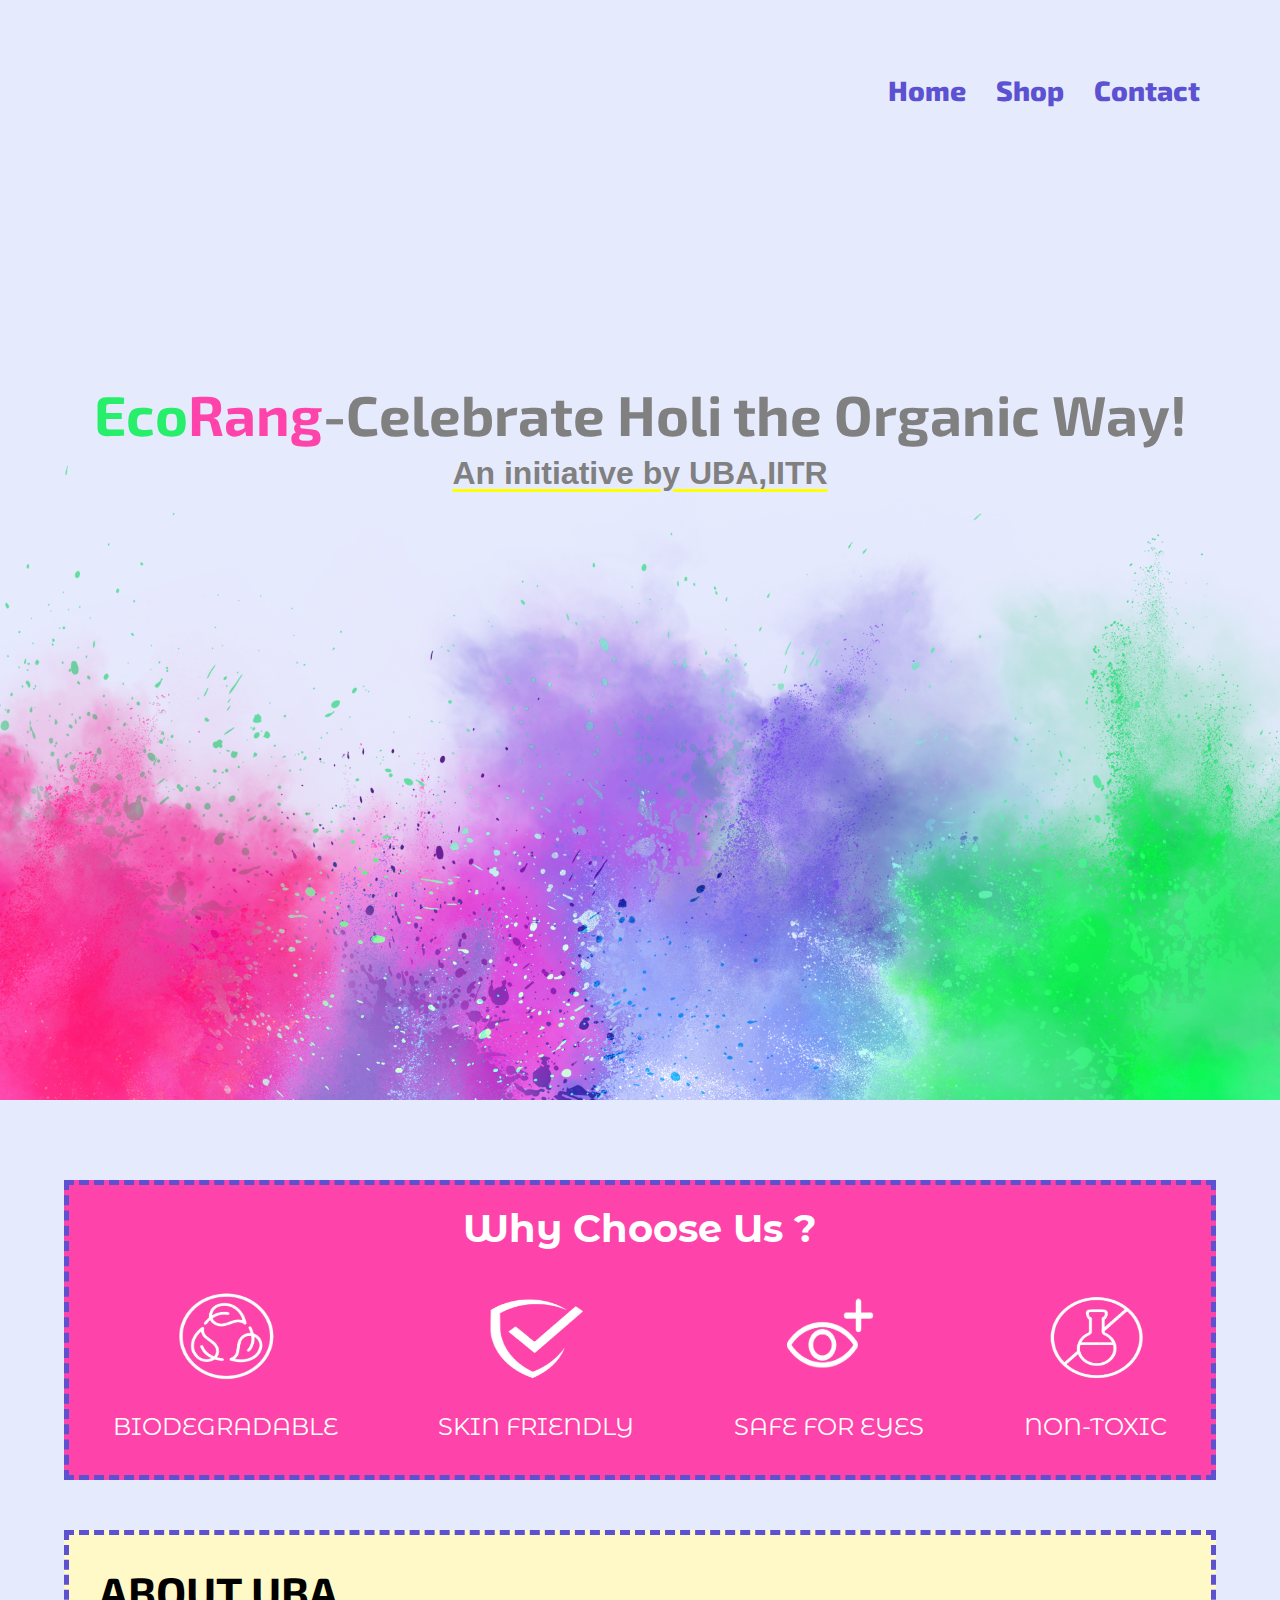
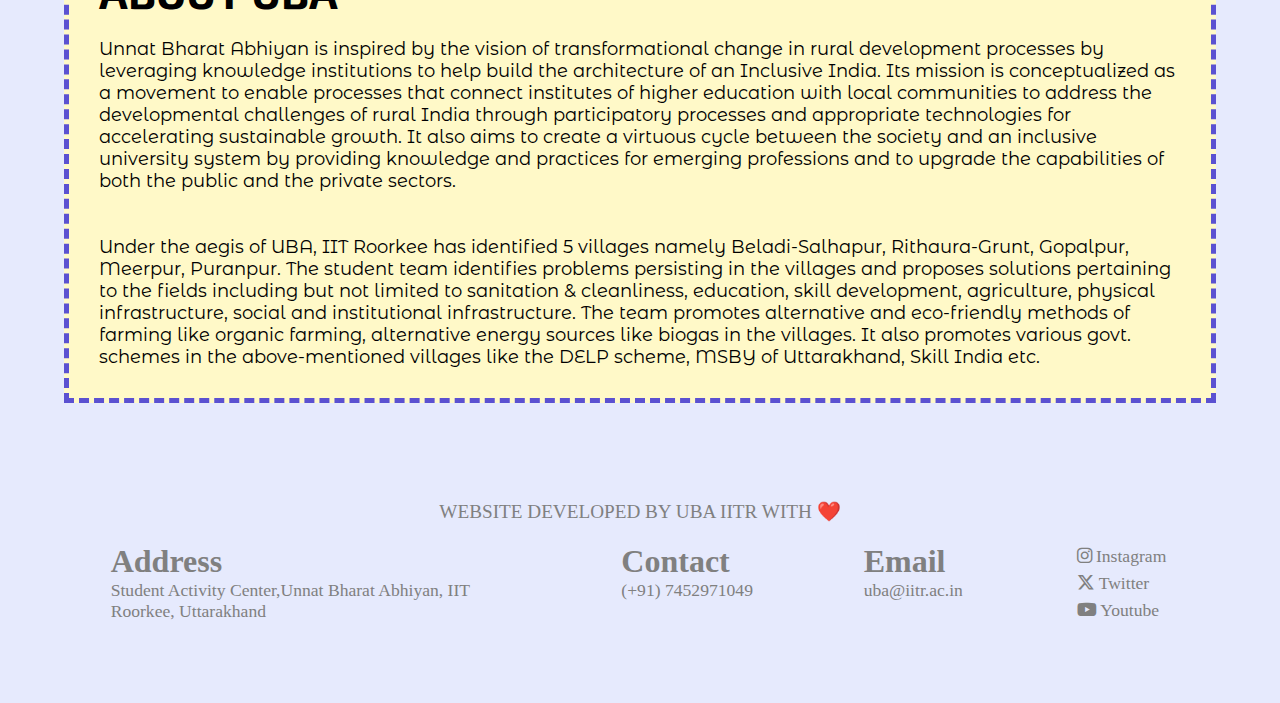
<file: index.html>
<!DOCTYPE html>
<html lang="en">
<head>
    <meta charset="UTF-8">
    <meta name="viewport" content="width=device-width, initial-scale=1.0">
    <link rel="stylesheet" href="https://cdnjs.cloudflare.com/ajax/libs/font-awesome/6.7.2/css/all.min.css" integrity="sha512-Evv84Mr4kqVGRNSgIGL/F/aIDqQb7xQ2vcrdIwxfjThSH8CSR7PBEakCr51Ck+w+/U6swU2Im1vVX0SVk9ABhg==" crossorigin="anonymous" referrerpolicy="no-referrer" />
    <link rel="preconnect" href="https://fonts.googleapis.com">
<link rel="preconnect" href="https://fonts.gstatic.com" crossorigin>
<link href="https://fonts.googleapis.com/css2?family=Montserrat+Alternates:ital,wght@0,100;0,200;0,300;0,400;0,500;0,600;0,700;0,800;0,900;1,100;1,200;1,300;1,400;1,500;1,600;1,700;1,800;1,900&display=swap" rel="stylesheet">
    <link rel="preconnect" href="https://fonts.googleapis.com">
<link rel="preconnect" href="https://fonts.gstatic.com" crossorigin>
<link href="https://fonts.googleapis.com/css2?family=Montserrat+Alternates:ital,wght@0,100;0,200;0,300;0,400;0,500;0,600;0,700;0,800;0,900;1,100;1,200;1,300;1,400;1,500;1,600;1,700;1,800;1,900&display=swap" rel="stylesheet">
    <link rel="preconnect" href="https://fonts.googleapis.com">
    <link rel="preconnect" href="https://fonts.googleapis.com">
<link rel="preconnect" href="https://fonts.gstatic.com" crossorigin>
<link href="https://fonts.googleapis.com/css2?family=Galindo&display=swap" rel="stylesheet">
    <link rel="preconnect" href="https://fonts.gstatic.com" crossorigin>
    <link href="https://fonts.googleapis.com/css2?family=Hanalei+Fill&display=swap" rel="stylesheet">
    <link rel="preconnect" href="https://fonts.googleapis.com">
<link rel="preconnect" href="https://fonts.gstatic.com" crossorigin>
<link href="https://fonts.googleapis.com/css2?family=Exo+2:ital,wght@0,100..900;1,100..900&display=swap" rel="stylesheet">
    <title>Rang</title>
<link rel="stylesheet" href="style.css">
</head>
<body>
    <div class="main-section">
        <div class="main">
            <div class="nav-bar">
                <img class="logo" src="images\image.png">
                <a href="index.html">
                    <button> Home </button>
                </a>
                <a href="shop.html">
                    <button>Shop</button>
                </a>
                <a href="contact.html">
                    <button>Contact</button>
                </a>
            </div>
            <div class="text">
                <h1><span style="color: #27EF6B;">Eco</span><span style="color: #FE44AA;">Rang</span>-Celebrate Holi the Organic Way!</h1>
               <h2>An initiative by UBA,IITR</h2>
            </div>  
            <img class="scroll" src="images\colors.png">
         </div>
    </div>
    
    <div class="main-second">
            <div class="content-1">
                <div class="heading">
                    <h1>Why Choose Us ?</h1>
                </div>
            <div class="qualities">
                <div class="quality">
                          <img src="images\biodegradable.png">
                        <p>BIODEGRADABLE</p>
                </div>
                <div class="quality">
                    <img src="images\safe.png">
                <P>SKIN FRIENDLY</P>
                </div>
                <div class="quality">
                    <img src="images\eye.png">
                    <p>SAFE FOR EYES</p>
                </div>
                <div class="quality">
                    <img src="images\toxic.png">
                    <p>NON-TOXIC</p>
                </div>
            </div>
        </div>

        <div class="main-third">
            <div class="content-2">
                <h1>ABOUT UBA</h1>
            </div>
            <div class="content-3">
                Unnat Bharat Abhiyan is inspired by the vision of transformational change in rural development processes by leveraging knowledge institutions to help build the architecture of an Inclusive India. Its mission is conceptualized as a movement to enable processes that connect institutes of higher education with local communities to address the developmental challenges of rural India through participatory processes and appropriate technologies for accelerating sustainable growth. It also aims to create a virtuous cycle between the society and an inclusive university system by providing knowledge and practices for emerging professions and to upgrade the capabilities of both the public and the private sectors.
    <br>
    <br>
    <br>
                Under the aegis of UBA, IIT Roorkee has identified 5 villages namely Beladi-Salhapur, Rithaura-Grunt, Gopalpur, Meerpur, Puranpur. The student team identifies problems persisting in the villages and proposes solutions pertaining to the fields including but not limited to sanitation & cleanliness, education, skill development, agriculture, physical infrastructure, social and institutional infrastructure. The team promotes alternative and eco-friendly methods of farming like organic farming, alternative energy sources like biogas in the villages. It also promotes various govt. schemes in the above-mentioned villages like the DELP scheme, MSBY of Uttarakhand, Skill India etc.
            </div>
        </div>
    </div>  
 

    <footer>
        <p class="made">WEBSITE DEVELOPED BY UBA IITR WITH ❤️</p>
    <div class="footer-content">
    <div class="address">
        <h2>Address</h2>
        <p>Student Activity Center,Unnat Bharat Abhiyan, IIT Roorkee, Uttarakhand</p>
    </div>
    <div class="contact">
        <h2>Contact</h2>
            <p>(+91) 7452971049</p>
    </div>
    <div class="Email">
        <h2>Email</h2>
       <a href="mailto:uba@iitr.ac.in">uba@iitr.ac.in</a>
    </div>
    <div class="social-media">
        <a href="https://www.instagram.com/uba.iitr/">
            <i class="fa-brands fa-instagram"></i>
            Instagram
        </a>
        <a href="https://x.com/uba_iitr">
            <i class="fa-brands fa-x-twitter"></i>
            Twitter
        </a>
        <a href="https://www.youtube.com/@unnatbharatabhiyaniitroork3728">
            <i class="fa-brands fa-youtube"></i>
          Youtube
        </a>
    </div>
</div>
   </footer>
    <script>
            window.onload = function() {
    ScrollReveal({
        distance: '60px',
        duration: 2500,
        delay: 400
    }); 
    ScrollReveal().reveal( '.text h1' ,{delay:400, origin: 'left' });
    ScrollReveal().reveal( '.text h2' ,{delay:450, origin: 'left' });

};
    </script>
</body>
</html>
</file>
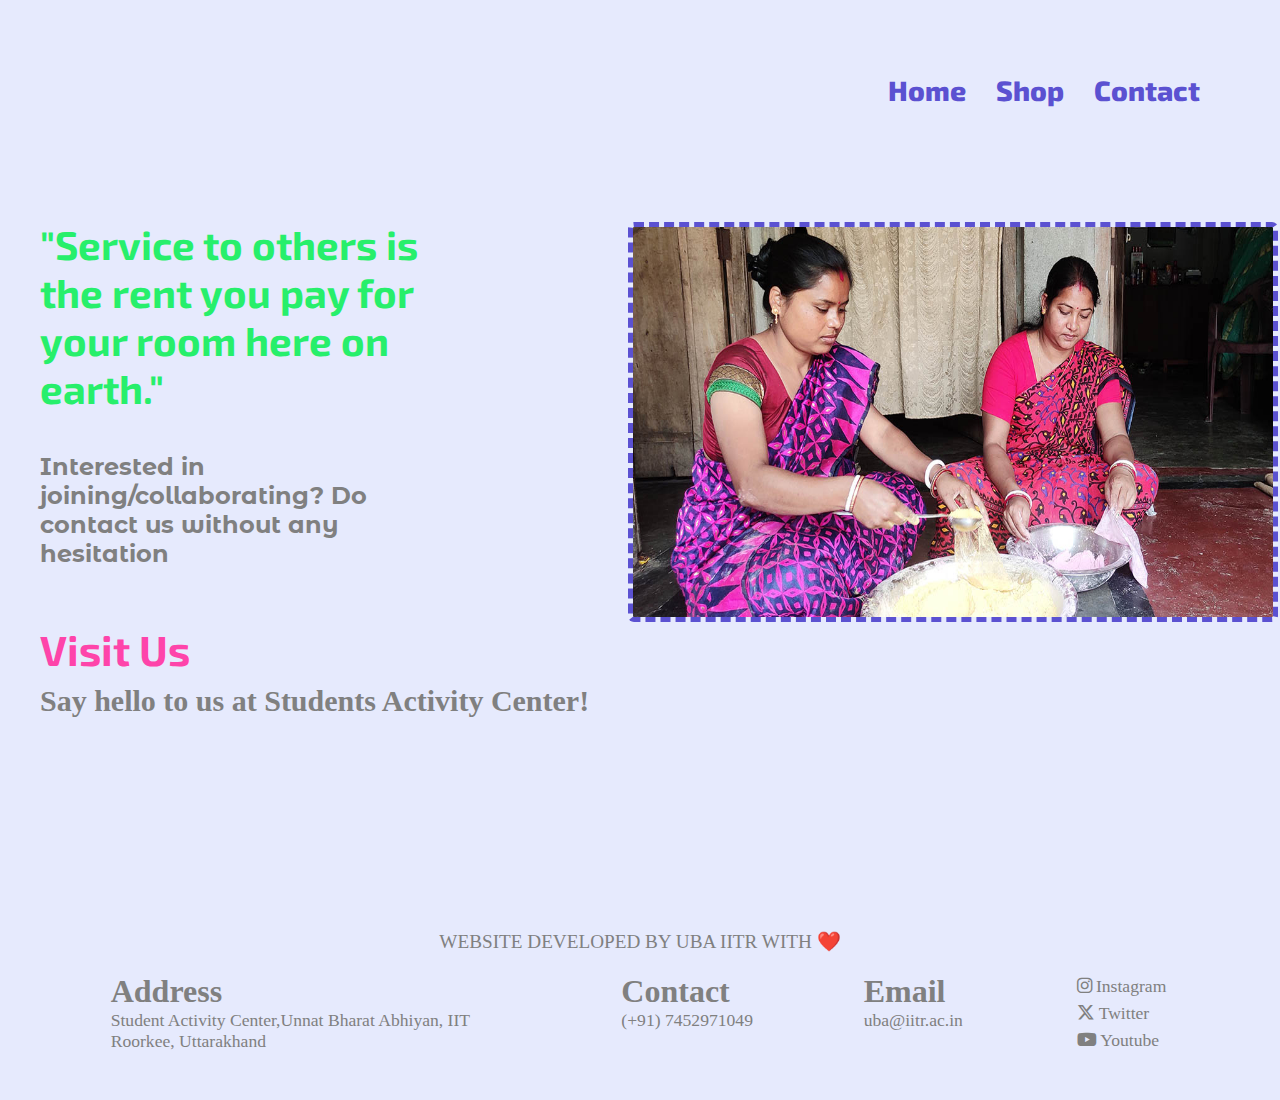
<file: contact.html>
<!DOCTYPE html>
<html lang="en">
<head>
    <meta charset="UTF-8">
    <meta name="viewport" content="width=device-width, initial-scale=1.0">
    <link rel="stylesheet" href="https://cdnjs.cloudflare.com/ajax/libs/font-awesome/6.7.2/css/all.min.css" integrity="sha512-Evv84Mr4kqVGRNSgIGL/F/aIDqQb7xQ2vcrdIwxfjThSH8CSR7PBEakCr51Ck+w+/U6swU2Im1vVX0SVk9ABhg==" crossorigin="anonymous" referrerpolicy="no-referrer" />
    <link rel="preconnect" href="https://fonts.googleapis.com">
<link rel="preconnect" href="https://fonts.gstatic.com" crossorigin>
<link href="https://fonts.googleapis.com/css2?family=Montserrat+Alternates:ital,wght@0,100;0,200;0,300;0,400;0,500;0,600;0,700;0,800;0,900;1,100;1,200;1,300;1,400;1,500;1,600;1,700;1,800;1,900&display=swap" rel="stylesheet">
    <link rel="preconnect" href="https://fonts.googleapis.com">
<link rel="preconnect" href="https://fonts.gstatic.com" crossorigin>
<link href="https://fonts.googleapis.com/css2?family=Montserrat+Alternates:ital,wght@0,100;0,200;0,300;0,400;0,500;0,600;0,700;0,800;0,900;1,100;1,200;1,300;1,400;1,500;1,600;1,700;1,800;1,900&display=swap" rel="stylesheet">
    <link rel="preconnect" href="https://fonts.googleapis.com">
    <link rel="preconnect" href="https://fonts.googleapis.com">
<link rel="preconnect" href="https://fonts.gstatic.com" crossorigin>
<link href="https://fonts.googleapis.com/css2?family=Galindo&display=swap" rel="stylesheet">
    <link rel="preconnect" href="https://fonts.gstatic.com" crossorigin>
    <link href="https://fonts.googleapis.com/css2?family=Hanalei+Fill&display=swap" rel="stylesheet">
    <link rel="preconnect" href="https://fonts.googleapis.com">
<link rel="preconnect" href="https://fonts.gstatic.com" crossorigin>
<link href="https://fonts.googleapis.com/css2?family=Exo+2:ital,wght@0,100..900;1,100..900&display=swap" rel="stylesheet">
    <title>Rang</title>
<link rel="stylesheet" href="contact.css">
</head>
<body>
    <div class="main-section">
        <div class="main">
            <div class="nav-bar">
                <img class="logo" src="images\image.png">
                <a href="index.html">
                    <button> Home </button>
                </a>
                <a href="shop.html">
                    <button>Shop</button>
                </a>
                <a href="contact.html">
                    <button>Contact</button>
                </a>
            </div>

            <div class="content">
                <div class="image">
                <h2 id="first">"Service to others is the rent you pay for your room here on earth."
                    <p class="service">Interested in joining/collaborating? Do contact us without any hesitation</p>
                </h2>
                
                    <img src="images\service.png">
                </div>
                    <h2 id="second">Visit Us</h2>
                <h3>Say hello to us at Students Activity Center!</h3>
            </div>

 
    <footer>
        <p class="made">WEBSITE DEVELOPED BY UBA IITR WITH ❤️</p>
    <div class="footer-content">
    <div class="address">
        <h2>Address</h2>
        <p>Student Activity Center,Unnat Bharat Abhiyan, IIT Roorkee, Uttarakhand</p>
    </div>
    <div class="contact">
        <h2>Contact</h2>
            <p>(+91) 7452971049</p>
    </div>
    <div class="Email">
        <h2>Email</h2>
       <a href="mailto:uba@iitr.ac.in">uba@iitr.ac.in</a>
    </div>
    <div class="social-media">
        <a href="https://www.instagram.com/uba.iitr/">
            <i class="fa-brands fa-instagram"></i>
            Instagram
        </a>
        <a href="https://x.com/uba_iitr">
            <i class="fa-brands fa-x-twitter"></i>
            Twitter
        </a>
        <a href="https://www.youtube.com/@unnatbharatabhiyaniitroork3728">
            <i class="fa-brands fa-youtube"></i>
          Youtube
        </a>
    </div>
</div>
   </footer>

</body>
</html>
</file>
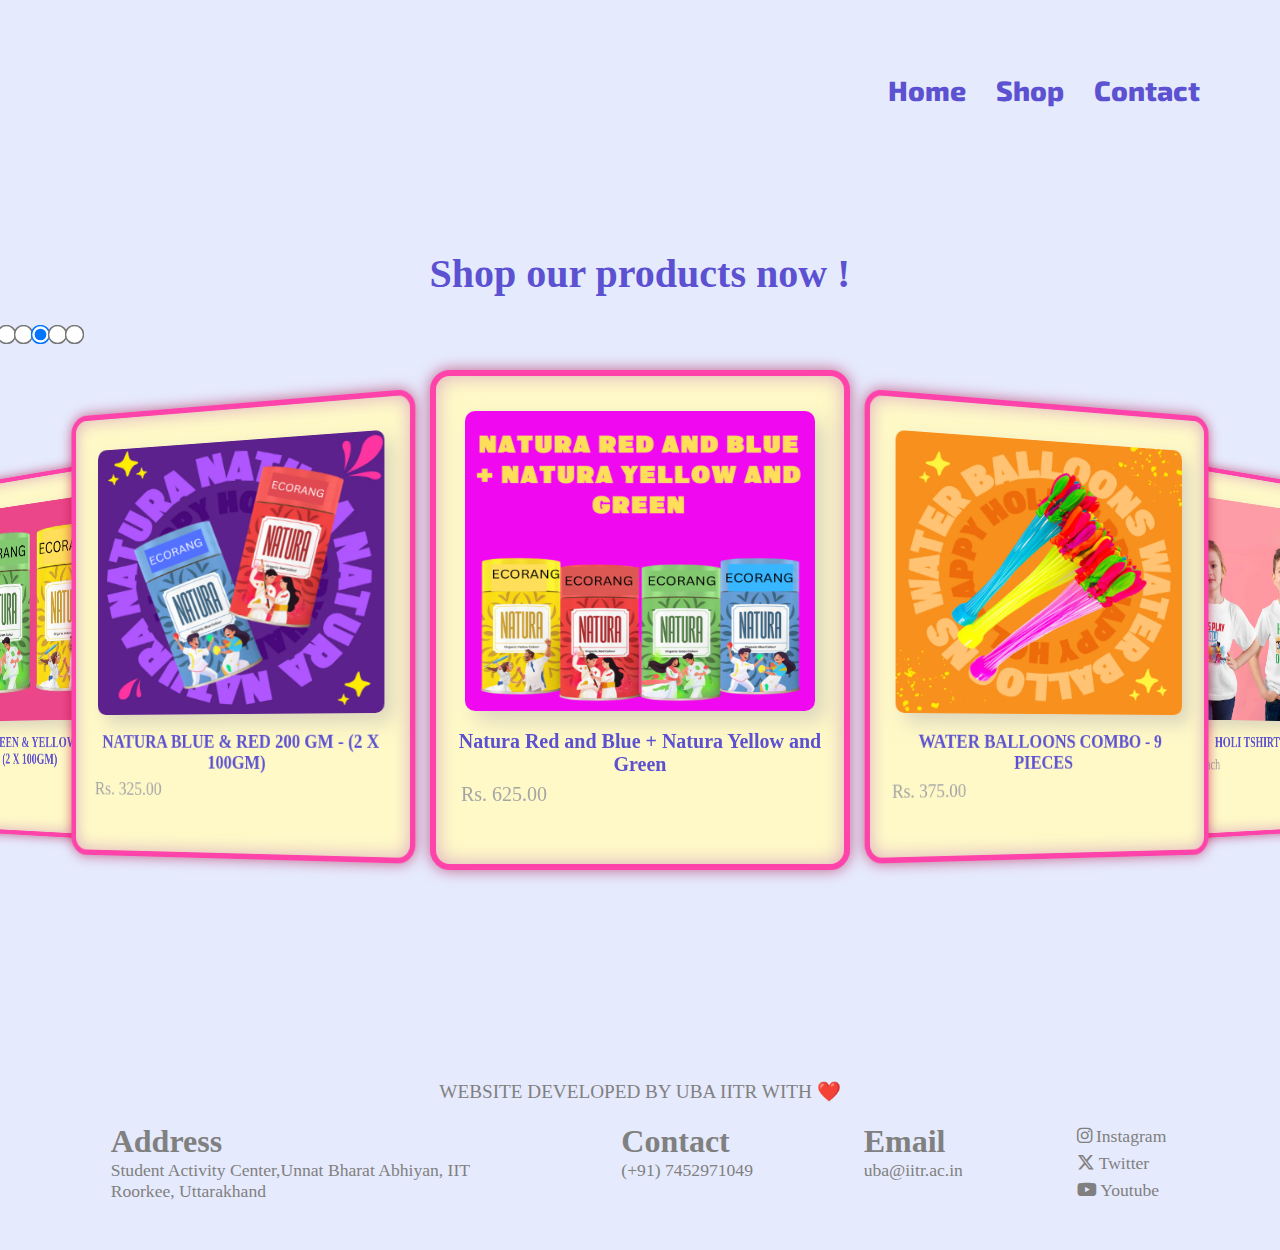
<file: shop.html>
<!DOCTYPE html>
<html lang="en">
<head>
    <meta charset="UTF-8">
    <meta name="viewport" content="width=device-width, initial-scale=1.0">
    <link rel="stylesheet" href="https://cdnjs.cloudflare.com/ajax/libs/font-awesome/6.7.2/css/all.min.css" integrity="sha512-Evv84Mr4kqVGRNSgIGL/F/aIDqQb7xQ2vcrdIwxfjThSH8CSR7PBEakCr51Ck+w+/U6swU2Im1vVX0SVk9ABhg==" crossorigin="anonymous" referrerpolicy="no-referrer" />
    <link rel="preconnect" href="https://fonts.googleapis.com">
<link rel="preconnect" href="https://fonts.gstatic.com" crossorigin>
<link href="https://fonts.googleapis.com/css2?family=Montserrat+Alternates:ital,wght@0,100;0,200;0,300;0,400;0,500;0,600;0,700;0,800;0,900;1,100;1,200;1,300;1,400;1,500;1,600;1,700;1,800;1,900&display=swap" rel="stylesheet">
    <link rel="preconnect" href="https://fonts.googleapis.com">
<link rel="preconnect" href="https://fonts.gstatic.com" crossorigin>
<link href="https://fonts.googleapis.com/css2?family=Montserrat+Alternates:ital,wght@0,100;0,200;0,300;0,400;0,500;0,600;0,700;0,800;0,900;1,100;1,200;1,300;1,400;1,500;1,600;1,700;1,800;1,900&display=swap" rel="stylesheet">
    <link rel="preconnect" href="https://fonts.googleapis.com">
    <link rel="preconnect" href="https://fonts.googleapis.com">
<link rel="preconnect" href="https://fonts.gstatic.com" crossorigin>
<link href="https://fonts.googleapis.com/css2?family=Galindo&display=swap" rel="stylesheet">
    <link rel="preconnect" href="https://fonts.gstatic.com" crossorigin>
    <link href="https://fonts.googleapis.com/css2?family=Hanalei+Fill&display=swap" rel="stylesheet">
    <link rel="preconnect" href="https://fonts.googleapis.com">
<link rel="preconnect" href="https://fonts.gstatic.com" crossorigin>
<link href="https://fonts.googleapis.com/css2?family=Exo+2:ital,wght@0,100..900;1,100..900&display=swap" rel="stylesheet">
    <title>Rang</title>
<link rel="stylesheet" href="shop.css">
</head>
<body>
    <div class="main-section">
        <div class="main">
            <div class="nav-bar">
                <img class="logo" src="images\image.png">
                <a href="index.html">
                    <button> Home </button>
                </a>
                <a href="shop.html">
                    <button>Shop</button>
                </a>
                <a href="contact.html">
                    <button>Contact</button>
                </a>
            </div>



            <div class="container">
                <div class="heading">
                    <h1>Shop our products now !</h1>
                </div>
                    <div class="slider">
                    <input type="radio" name="position" />
                    <input type="radio" name="position" />
                    <input type="radio" name="position" checked/>
                    <input type="radio" name="position" />
                    <input type="radio" name="position" />
                    <main id="carousel">
                        <div class="item">
                            <img src="images\shop1.png">
                            <h3 class="name">NATURA GREEN & YELLOW 200 GM - (2 X 100GM)</h3>
                            <p>Rs. 325.00</p>  
                        </div>
                        <div class="item">
                            <img src="images\SHOP2.png">
                            <h3 class="name">NATURA BLUE & RED 200 GM - (2 X 100GM)</h3>
                            <p>Rs. 325.00</p>
                        </div>
                        <div class="item">
                            <img src="images\shop3.png">
                            <h3 class="name">Natura Red and Blue + Natura Yellow and Green</h3>
                            <p>Rs. 625.00</p>
                        </div>
                        <div class="item">
                            <img src="images\balooons.png">
                            <h3 class="name">WATER BALLOONS COMBO - 9 PIECES</h3>
                            <p>Rs. 375.00</p>
                        </div>
                        <div class="item">
                            <img src="images\KIDS.png">
                            <h3 class="name">HOLI TSHIRTS</h3>
                            <p>Rs. 350.0 each </p>
                        </div>
                    </main>
                    </div>
            </div>
            
            



            <footer>
                <p class="made">WEBSITE DEVELOPED BY UBA IITR WITH ❤️</p>
            <div class="footer-content">
            <div class="address">
                <h2>Address</h2>
                <p>Student Activity Center,Unnat Bharat Abhiyan, IIT Roorkee, Uttarakhand</p>
            </div>
            <div class="contact">
                <h2>Contact</h2>
                    <p>(+91) 7452971049</p>
            </div>
            <div class="Email">
                <h2>Email</h2>
               <a href="mailto:uba@iitr.ac.in">uba@iitr.ac.in</a>
            </div>
            <div class="social-media">
                <a href="https://www.instagram.com/uba.iitr/">
                    <i class="fa-brands fa-instagram"></i>
                    Instagram
                </a>
                <a href="https://x.com/uba_iitr">
                    <i class="fa-brands fa-x-twitter"></i>
                    Twitter
                </a>
                <a href="https://www.youtube.com/@unnatbharatabhiyaniitroork3728">
                    <i class="fa-brands fa-youtube"></i>
                  Youtube
                </a>
            </div>
        </div>
           </footer>
        
        </body>
        </html>
</file>
<file: style.css>
*{
    margin: 0px;
    padding: 0px;
    box-sizing: border-box;
}
body{
    overflow-x: hidden;
}
.main-section{
    position: relative;
    overflow: hidden;
}
.main {
    height: 1100px;
    width: 100vw;
    background: #E6EAFD;
    background-attachment: fixed; 
    overflow: hidden;
}
.nav-bar{
    display:flex;
    justify-content: flex-end;
    align-items: center;
    position: relative;
    top: 50px;
    right: 80px;
}
.logo{
    height: 80px;
    width: 160px;
    margin-right: 900px;
}
button{
    margin-left: 30px;
    background-color: transparent;
    border: none;
    color: #5B51D1;
    font-size: 1.75rem;
    font-weight: 800;
    font-family: "Exo 2";
}
button:hover{
    color: #FE44AA;
    text-decoration: underline;
    text-decoration-color: gray;
    text-underline-offset: 5px;
}
.scroll{
    width: 100%;
    position: absolute;
    bottom: 0;
}
.text{
    position: relative;
    top:300px;
    text-align: center;
    font-size: 2rem;
    color:  gray;
}

.main h1{
    font-family: "Exo 2", serif;
    font-size: 3.5rem;
}
.main h2{
    font-family:'Lucida Sans', 'Lucida Sans Regular', 'Lucida Grande', 'Lucida Sans Unicode', Geneva, Verdana, sans-serif ;
    padding-top: 8px;
    font-size: 2rem;
    text-decoration: underline;
    text-decoration-color: yellow;
    text-underline-offset: 5px;
}

.main-second{
    height: 1000px;
    width: 100vw;
    background-color: #E6EAFD;
    display: flex;
    flex-direction: column; 
    align-items: center;
    overflow: hidden;
    padding: 0;
    margin: 0;
}
.main-third{
    background: #FFF9C8;
    width: 90vw;
    margin-top: 50px;
    padding: 30px;
    border: 5px dashed #5B51D1;
}

.content-2 {
    font-family: "Exo 2", serif;
    font-size: 22px;
    padding-bottom: 20px;
}
.content-3  {
    font-family: "Montserrat Alternates", serif;
    font-size: 18px;
}
.content-1{
box-sizing: border-box;
border: 5px dashed #5B51D1;
color: white !important ;
 width: 90vw;
 height:300px;
margin-top: 80px;
padding: 20px;
font-size:1.5rem;
background-color:#FE44AA ;
}
.heading{
    text-align:center;
    font-size:1.2rem;
    font-family: "Montserrat Alternates", serif;
}
.qualities{
display: flex;
align-items: center;
justify-content: center;
gap:100px;
margin-top: 90px;
}
.quality{
    text-align: center;
    display: flex;
    flex-direction: column;
    align-items: center;
}
.quality img{
   position: relative;
   bottom: 50px;
    height: 90px;
    width: 100px;
}
.quality p{
    justify-content: center;
    position: relative;
    bottom:20px;
    font-family: "Montserrat Alternates", serif;
}
.made{
    text-align: center;
    margin-bottom: 20px;
    font-size: 1.2rem;
}
footer{
    width: 100vw;
    clear: both;
    bottom:0 !important;
    padding: 0;
    margin: 0 !important;
    text-align: center;
    background-color:  #E6EAFD;
    color: gray;
}
.footer-content{
    display: flex;
    justify-content: space-evenly;
    color:gray;
    font-size: 1.1rem;
}
.footer-content h2{
    font-family: "Josefin Sans", serif;
    font-size: 2rem;
}
.footer-content a{
    text-decoration: none;
    color:grey;
}
.address{
    width: 400px;
    height: 160px;
    text-align: left;
}
.contact{
    text-align: left;
}
.Email{
    display: flex;
    flex-direction: column;
    text-align: left;
    text-decoration: none;
}
.social-media{
    display: flex;
    flex-direction: column;
    text-align: left;
}
.social-media a{
    padding: 3px;
}
</file>
<file: contact.css>
*{
    margin: 0px;
    padding: 0px;
    box-sizing: border-box;
}
body{
    overflow-x: hidden;
}
.main-section{
    position: relative;
    overflow: hidden;
}
.main {
    height: 1100px;
    width: 100vw;
    background: #E6EAFD;
    background-attachment: fixed; 
    overflow: hidden;
}
.nav-bar{
    display:flex;
    justify-content: flex-end;
    align-items: center;
    position: relative;
    top: 50px;
    right: 80px;
}
.logo{
    height: 80px;
    width: 160px;
    margin-right: 900px;
}
button{
    margin-left: 30px;
    background-color: transparent;
    border: none;
    color: #5B51D1;
    font-size: 1.75rem;
    font-weight: 800;
    font-family: "Exo 2";
}
button:hover{
    color: #FE44AA;
    text-decoration: underline;
    text-decoration-color: gray;
    text-underline-offset: 5px;
}
.scroll{
    width: 100%;
    position: absolute;
    bottom: 0;
}

.content{
    padding-top: 100px;
    height: 850px;
    background: #E6EAFD;
}

.image{
    display: flex;
    padding-left: 40px;
    padding-top: 40px;
    gap: 200px;
}
#first{
    width: 600px;
    color: gray;
    font-family: "Exo 2", serif;
    font-size: 40px;
   color:#27EF6B ; 
}

#second{
    padding-left: 40px;
    color: #FE44AA;
    font-family: "Exo 2", serif;
    font-size: 42px;
}

.content h3{
    padding-left: 40px;
    color: gray;
    padding-top: 10px;
    font-size: 30px;
}

.image img{
    height: 400px;
    width: 650px;
    border-radius: 6px;
    margin: 2px;
    border:5px dashed #5B51D1 ;
}
.service{
    font-family: "Montserrat Alternates", serif;
    font-size: 1.5rem;
    padding-top: 40px;
    color: gray;
}


.made{
    text-align: center;
    margin-bottom: 20px;
    font-size: 1.2rem;
}
footer{
    width: 100vw;
    clear: both;
    bottom:0 !important;
    padding: 0;
    margin: 0 !important;
    text-align: center;
    background-color:  #E6EAFD;
    color: gray;
}
.footer-content{
    display: flex;
    justify-content: space-evenly;
    color:gray;
    font-size: 1.1rem;
}
.footer-content h2{
    font-family: "Josefin Sans", serif;
    font-size: 2rem;
}
.footer-content a{
    text-decoration: none;
    color:grey;
}
.address{
    width: 400px;
    height: 160px;
    text-align: left;
}
.contact{
    text-align: left;
}
.Email{
    display: flex;
    flex-direction: column;
    text-align: left;
    text-decoration: none;
}
.social-media{
    display: flex;
    flex-direction: column;
    text-align: left;
}
.social-media a{
    padding: 3px;
}
</file>
<file: shop.css>
*{
    margin: 0px;
    padding: 0px;
    box-sizing: border-box;
}
body{
    overflow-x: hidden;
}
.main-section{
    position: relative;
    overflow: hidden;
}
.main {
    height: 1250px;
    width: 100vw;
    background: #E6EAFD;
    background-attachment: fixed; 
    overflow: hidden;
}
.nav-bar{
    display:flex;
    justify-content: flex-end;
    align-items: center;
    position: relative;
    top: 50px;
    right: 80px;
}
.logo{
    height: 80px;
    width: 160px;
    margin-right: 900px;
}
button{
    margin-left: 30px;
    background-color: transparent;
    border: none;
    color: #5B51D1;
    font-size: 1.75rem;
    font-weight: 800;
    font-family: "Exo 2";
}
button:hover{
    color: #FE44AA;
    text-decoration: underline;
    text-decoration-color: gray;
    text-underline-offset: 5px;
}
.scroll{
    width: 100%;
    position: absolute;
    bottom: 0;
}

.container {
    padding-top: 110px;
    height: 1000px;
    background: #E6EAFD;
}

.heading{
    display: flex;
    justify-content: center;
    font-size: 20px;
    color: #5B51D1;
}

.heading h1{
    padding-top: 60px;
    font-family: "Orbitron", serif;
}

.slider input[type="radio"] {
    transform: scale(1.5);
}

div.item {
    text-align: center;
    padding: 20px;
    border-radius: 20px;
    background: #FFF9C8 ;
    border: 6px solid #FE44AA;
    box-shadow: 
    0px 0px 15px rgba(168, 6, 62, 0.6), 
    inset 0px 0px 20px rgba(131, 4, 177, 0.3);
    position: absolute;
    width: 420px;
    height: 500px;
    --r: calc(var(--position) - var(--offset));
    --abs: max(calc(var(--r) * -1), var(--r));
    transition: all 0.25s linear;
    transform: rotateY(calc(-10deg * var(--r)))
    translateX(calc(-450px * var(--r)));
    z-index: calc((var(--position) - var(--abs)));
}

.item p{
 text-align: justify;
 padding: 5px;
 font-family: "Baskervville", serif;
 color: #a5a5a5;
 font-size: 20px;
}

.item img{
    height: 300px;
    width: 350px;
    margin-top: 15px;
    border-radius: 10px;
    box-shadow: 10px 10px 20px rgba(187, 179, 179, 0.5);
}
.slider{
    padding-top: 30px;
    height: 900px;
    margin: 0;
    display: block;
    grid-template-rows: 900px 400px;
    grid-template-columns: 1fr 30px 30px 30px 30px 30px 1fr;
    align-items: center;
    justify-items: center;
}

.name{
    margin-bottom: 2px;
    color: #5B51D1 ;
    font-family: "Josefin Sans", serif;
    font-size: 20px;
    padding-top: 15px;
}
main#carousel {
    grid-row: 1 / 2;
    grid-column: 1 / 8;
    width: 2000px;
    height: 800px;
    padding-bottom: 250px;
    display: flex;
    align-items: center;
    justify-content: center;
    overflow: hidden;
    transform-style: preserve-3d;
    perspective: 800px;
    --items: 5;
    --middle: 3;
    --position: 1;
}
div.item:nth-of-type(1) {
    --offset: 1;
}
div.item:nth-of-type(2) {
    --offset: 2;
}
div.item:nth-of-type(3) {
    --offset: 3;
}
div.item:nth-of-type(4) {
    --offset: 4;
}
div.item:nth-of-type(5) {
    --offset: 5;
}

input:nth-of-type(1) {
    grid-column: 2 / 3;
    grid-row: 2 / 3;
}

input:nth-of-type(1):checked ~ main#carousel {
    --position: 1;
}

input:nth-of-type(2) {
    grid-column: 3 / 4;
    grid-row: 2 / 3;
}
input:nth-of-type(2):checked ~ main#carousel {
    --position: 2;
}

input:nth-of-type(3) {
    grid-column: 4 /5;
    grid-row: 2 / 3;
}
input:nth-of-type(3):checked ~ main#carousel {
    --position: 3;
}

input:nth-of-type(4) {
    grid-column: 5 / 6;
    grid-row: 2 / 3;
}
input:nth-of-type(4):checked ~ main#carousel {
    --position: 4;
}

input:nth-of-type(5) {
    grid-column: 6 / 7;
    grid-row: 2 / 3;
}
input:nth-of-type(5):checked ~ main#carousel {
    --position: 5;
}



























.made{
    text-align: center;
    margin-bottom: 20px;
    font-size: 1.2rem;
}
footer{
    width: 100vw;
    clear: both;
    bottom:0 !important;
    padding: 0;
    margin: 0 !important;
    text-align: center;
    background-color:  #E6EAFD;
    color: gray;
}
.footer-content{
    display: flex;
    justify-content: space-evenly;
    color:gray;
    font-size: 1.1rem;
}
.footer-content h2{
    font-family: "Josefin Sans", serif;
    font-size: 2rem;
}
.footer-content a{
    text-decoration: none;
    color:grey;
}
.address{
    width: 400px;
    height: 160px;
    text-align: left;
}
.contact{
    text-align: left;
}
.Email{
    display: flex;
    flex-direction: column;
    text-align: left;
    text-decoration: none;
}
.social-media{
    display: flex;
    flex-direction: column;
    text-align: left;
}
.social-media a{
    padding: 3px;
}
</file>
